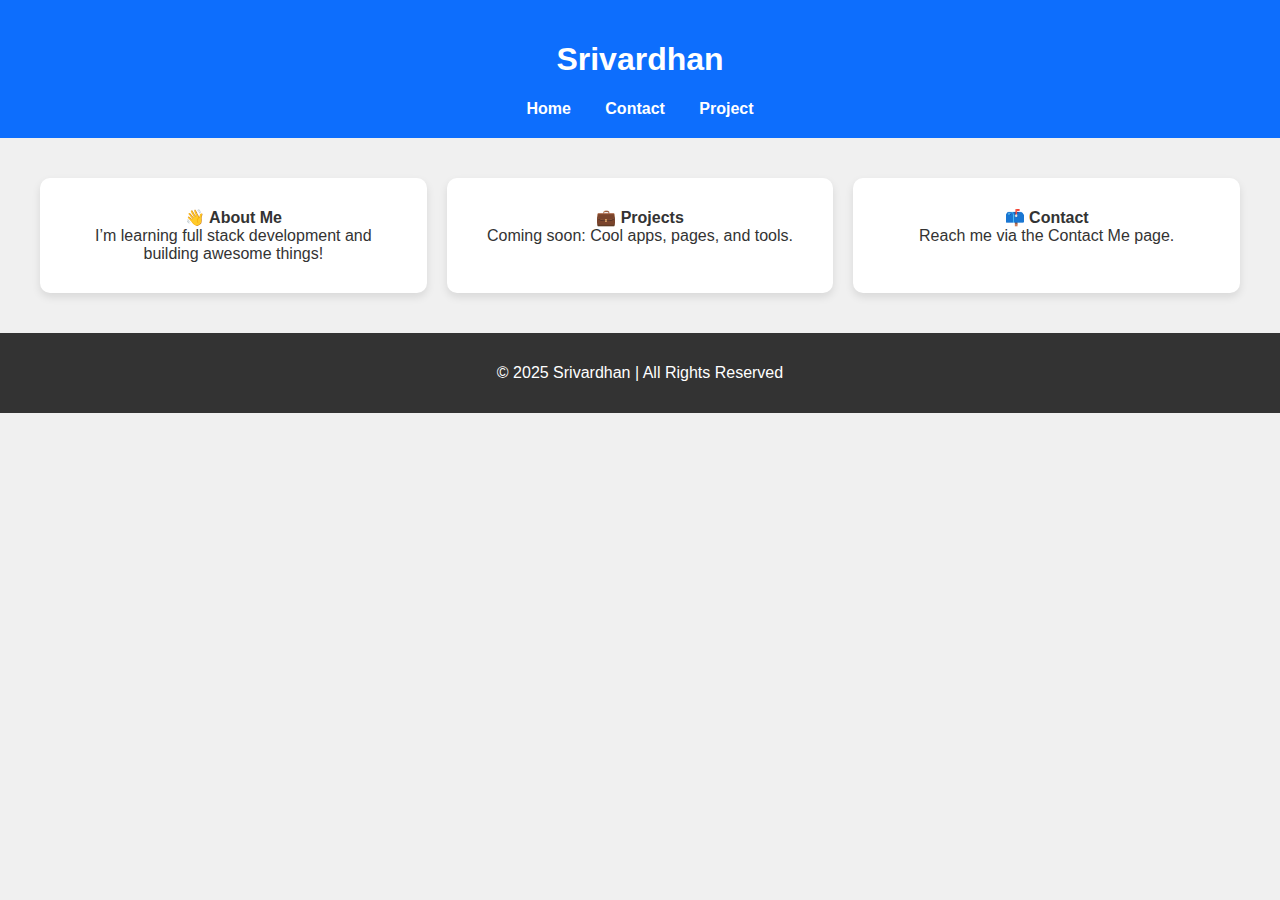
<file: index.html>
<!DOCTYPE html>
<html lang="en">
<head>
  <meta charset="UTF-8" />
  <meta name="viewport" content="width=device-width, initial-scale=1.0"/>
  <title>Srivardhan | Portfolio</title>
  <link rel="stylesheet" href="style.css" />
</head>
  <body>
    <header>
      <h1>Srivardhan</h1>
      <nav>
        <a href="index.html">Home</a>
        <a href="contact.html">Contact</a>
        <a href="landing.html">Project</a>
      </nav>
    </header>

    <main class="grid-container">
      <section class="item">👋 <strong>About Me</strong><br>I’m learning full stack development and building awesome things!</section>
    <section class="item">💼 <strong>Projects</strong><br>Coming soon: Cool apps, pages, and tools.</section>
    <section class="item">📫 <strong>Contact</strong><br>Reach me via the Contact Me page.</section>
    </main>

    <footer>
      <p>© 2025 Srivardhan | All Rights Reserved</p>
    </footer>
  </body>
</html>
</file>
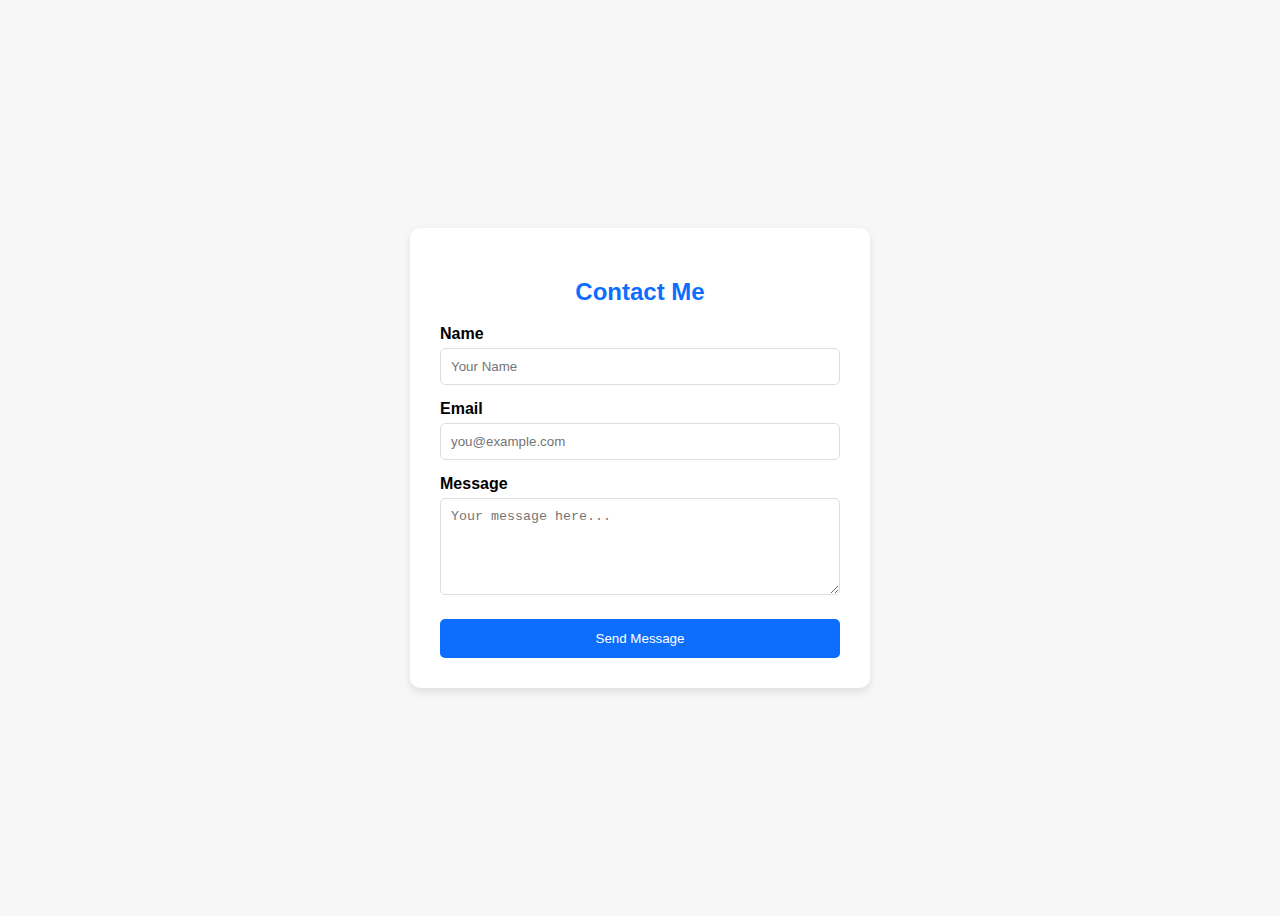
<file: contact.html>
<!DOCTYPE html>
<html>
<head>
  <title>Contact Me | Srivardhan</title>
  <style>
    body {
      font-family: Arial, sans-serif;
      background-color: #f7f7f7;
      display: flex;
      justify-content: center;
      align-items: center;
      height: 100vh;
    }

    form {
      background: #ffffff;
      padding: 30px;
      border-radius: 10px;
      box-shadow: 0 4px 8px rgba(0,0,0,0.1);
      width: 100%;
      max-width: 400px;
    }

    h2 {
      text-align: center;
      color: #0d6efd;
    }

    label {
      display: block;
      margin-top: 15px;
      margin-bottom: 5px;
      font-weight: bold;
    }

    input, textarea {
      width: 100%;
      padding: 10px;
      border: 1px solid #ddd;
      border-radius: 5px;
      box-sizing: border-box;
    }

    button {
      margin-top: 20px;
      background-color: #0d6efd;
      color: white;
      border: none;
      padding: 12px;
      width: 100%;
      border-radius: 5px;
      cursor: pointer;
    }

    button:hover {
      background-color: #0056b3;
    }
  </style>
</head>
<body>
  <form>
    <h2>Contact Me</h2>

    <label for="name">Name</label>
    <input type="text" id="name" placeholder="Your Name" required>

    <label for="email">Email</label>
    <input type="email" id="email" placeholder="you@example.com" required>

    <label for="message">Message</label>
    <textarea id="message" placeholder="Your message here..." rows="5" required></textarea>

    <button type="submit">Send Message</button>
  </form>
</body>
</html>
</file>
<file: style.css>
/* Reset + base */
body {
  margin: 0;
  font-family: 'Segoe UI', sans-serif;
  background: #f0f0f0;
  color: #333;
}

/* Header */
header {
  background-color: #0d6efd;
  color: white;
  padding: 20px;
  text-align: center;
}

nav a {
  margin: 0 15px;
  color: white;
  text-decoration: none;
  font-weight: bold;
}

/* Grid Layout */
.grid-container {
  display: grid;
  grid-template-columns: repeat(3, 1fr);
  gap: 20px;
  padding: 40px;
}

.item {
  background: white;
  padding: 30px;
  border-radius: 10px;
  box-shadow: 0 4px 8px rgba(0,0,0,0.1);
  text-align: center;
}

/* Footer */
footer {
  background-color: #333;
  color: white;
  text-align: center;
  padding: 15px;
}

/* Responsive Design */
@media (max-width: 768px) {
  .grid-container {
    grid-template-columns: 1fr;
  }

  nav {
    display: flex;
    flex-direction: column;
  }

  nav a {
    margin: 10px 0;
  }
}
.hero{
  background: linear-gradient(to right, #0d6efd,#6610f2);
  color: white;
  text-align: center;
  padding: 100px 20px;
}
.hero .btn {
  background: white;
  color:#0d6efd;
  padding: 12px 24px;
  font-weight: bold;
  border-radius:  8px;
  text-decoration: none;
  margin-top: 20px;
  display: inline-block;
}
.features {
  display: flex;
  flex-wrap: wrap;
  justify-content:center ;
  gap: 30px;
  padding: 60px 20px;
  background: #f8f9fa;
}
.feature {
  background: white;
  padding: 30px;
  text-align: center;
  border-radius: 12px;
  width: 250px;
  box-shadow: 0 4px 10px rgba(0,0,0,0.1);
}
.nav-links {
  display: flex;
  justify-content: center;
  gap: 20px;
  margin-top: 20px;
}

.nav-links a {
  color: white;
  text-decoration: none;
  font-weight: bold;
  font-size: 1rem;
  background-color: #0d6efd; /* Optional: add background */
  padding: 8px 16px;
  border-radius: 6px;
  transition: background 0.3s;
}

.nav-links a:hover {
  background-color: #084298;
}
</file>
